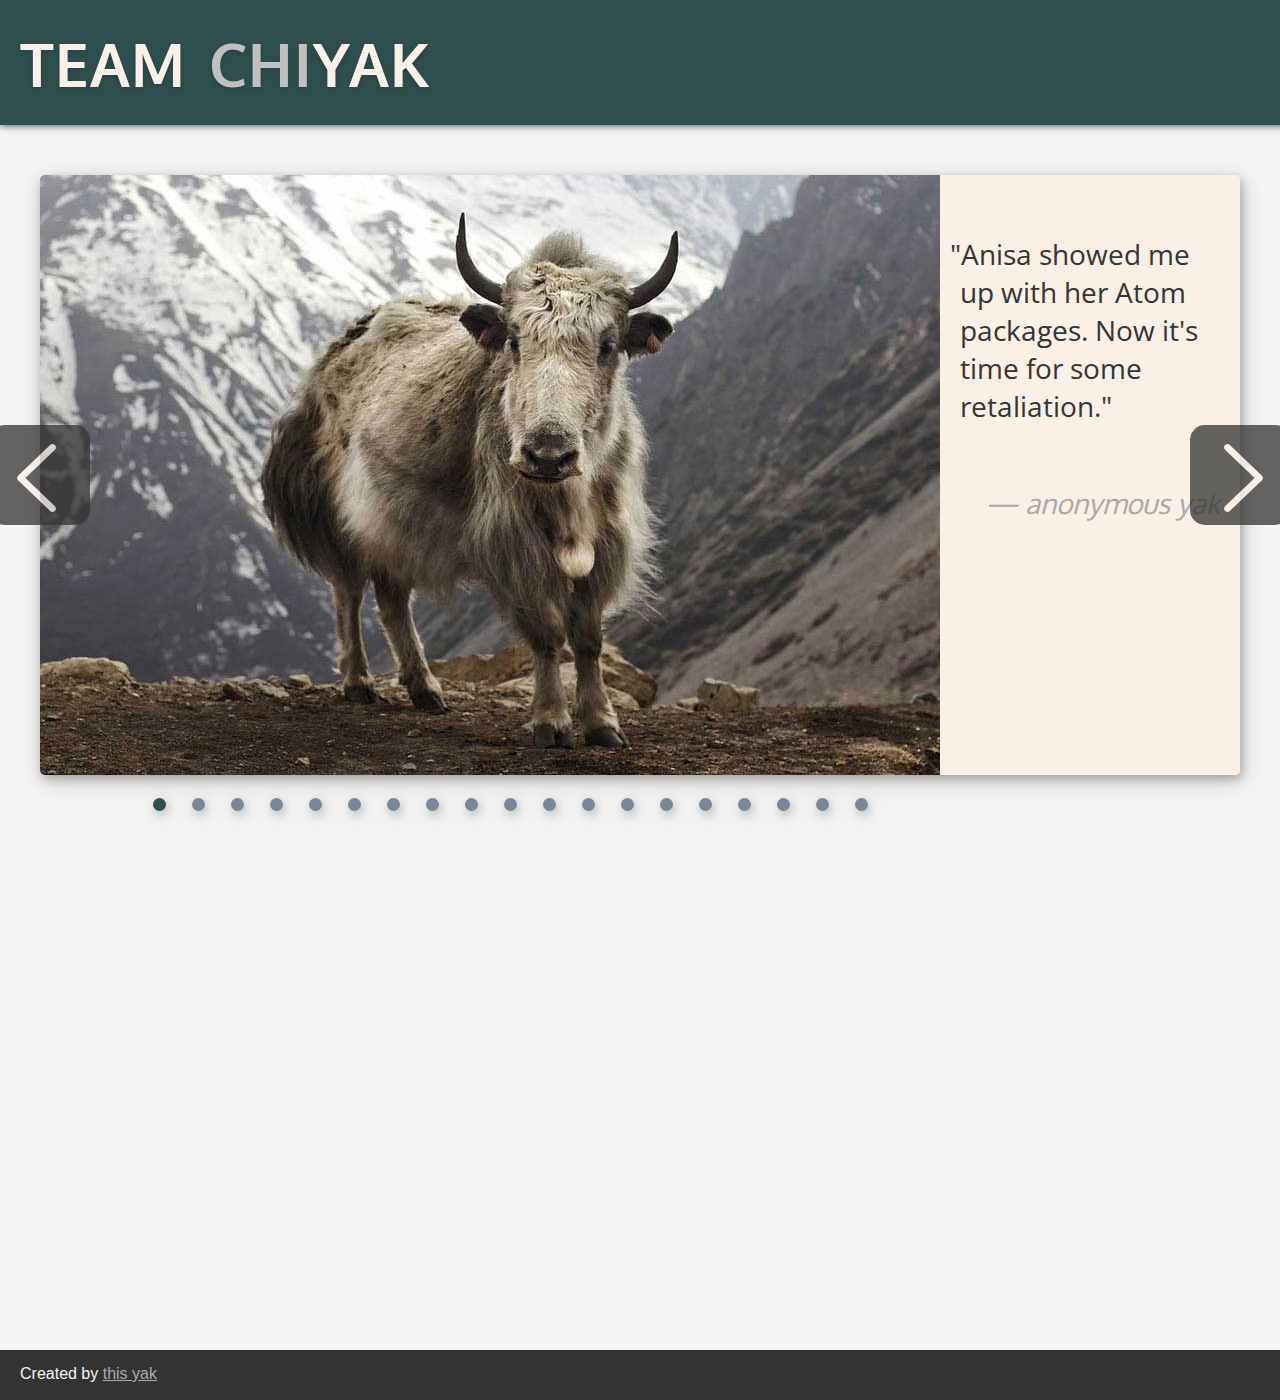
<file: carousel/index.html>
<!DOCTYPE html>
<html>
  <head>
    <meta charset="utf-8">
    <title>Team ChiYak</title>
    <link href="https://fonts.googleapis.com/css?family=Open+Sans+Condensed:300|Oxygen" rel="stylesheet">
    <link rel="stylesheet" href="style.css" />
    <script type="text/javascript" src="scripts/jquery.js"></script>
    <script type="text/javascript" src="scripts/data.js"></script>
    <script type="text/javascript" src="scripts/client.js"></script>
  </head>
  <body>
    <div class="container">
    <header>
      <h1>Team <span id="chi">Chi</span>Yak</h1>
    </header>
    <div id="top"></div>
      <div class="carousel-block">
        <div class="image-block">
          <div class="name-container">
            <p class="name"></p>
          </div>
        </div>
        <div class="text-block hidden">
          <p class="shoutout"></p>
          <p class="attribution">&mdash; Anonymous yak</p>
        </div>
        <div class="button-container" id="prev-button-container">
          <img class="button foregrounded" id="prev-button" src="imgs/buttons/arrow-left.png" alt="previous button"/>
        </div>
        <div class="button-container" id="next-button-container">
          <img class="button foregrounded" id="next-button" src="imgs/buttons/arrow-right.png" alt="next button"/>
        </div>
      </div>
        <div class="dot-container">
        </div>
    </div>
    <footer>
      <p>Created by <a href="#top" id="anna-link">this yak</a></p>
    </footer>
  </body>
  </html>
</file>
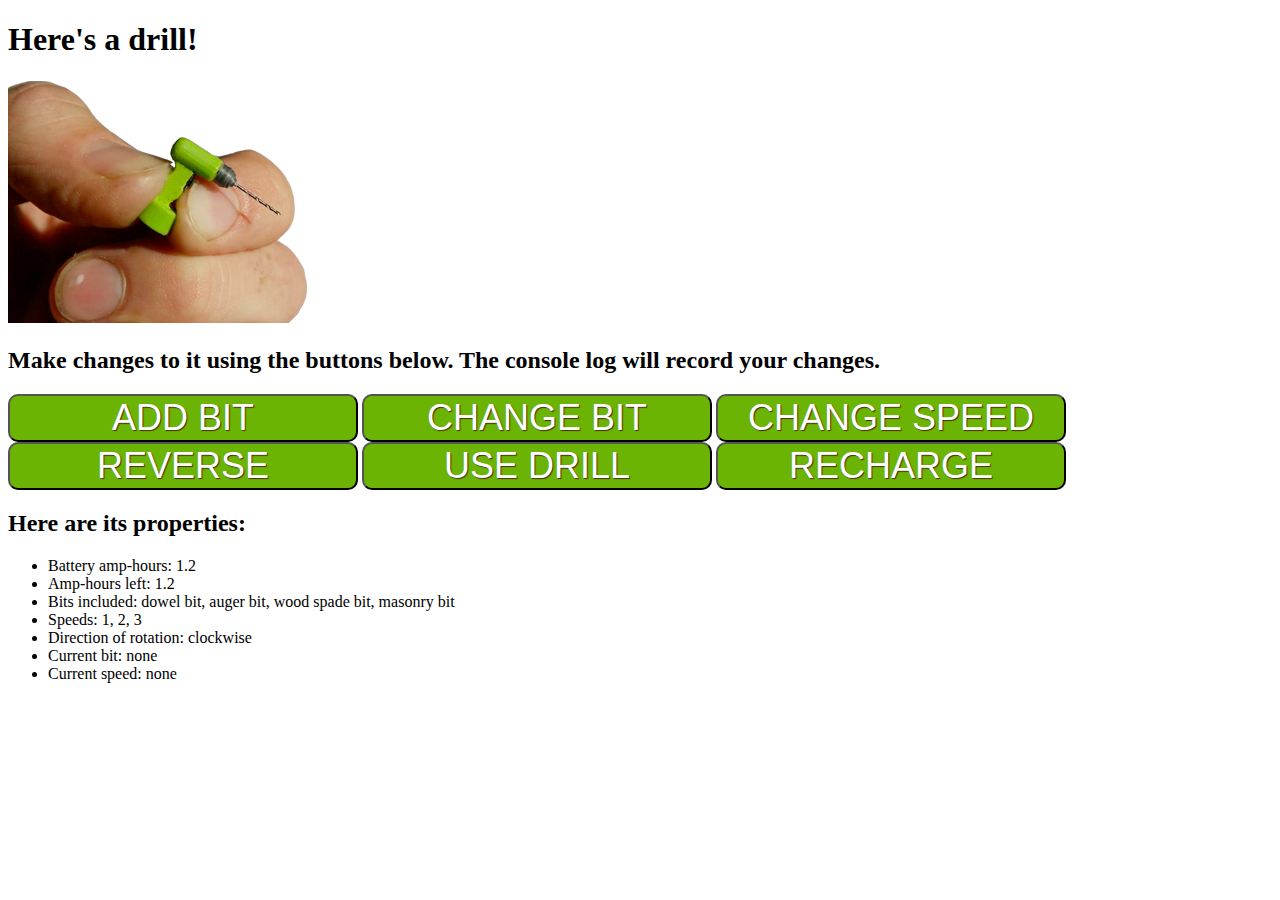
<file: drill/index.html>
<!DOCTYPE html>
<html>
<head>
  <meta charset="utf-8">
  <title>Drills</title>
  <link rel="stylesheet" type="text/css" href="drill_style.css" />
  <script type="text/javascript" src="scripts/jquery-3.1.1.js"></script>
</head>
<body>
  <div id="container">
    <h1>Here's a drill!</h1>
    <img src="images/electric_drill.jpg" alt="electric drill" title="check out this drill"/>
    <h2>Make changes to it using the buttons below. The console log will record your changes.</h2>
    <button id="add_bit">ADD BIT</button>
    <button id="bit">CHANGE BIT</button>
    <button id="speed">CHANGE SPEED</button>
    <button id="change_rotate_dir">REVERSE</button>
    <button id="use_drill">USE DRILL</button>
    <button id="recharge">RECHARGE</button>
    <h2>Here are its properties:</h2>
    <ul>
      <li>Battery amp-hours: <span id="battery_amp_hours"></span></li>
      <li>Amp-hours left: <span id="amp_hours_left"></span></li>
      <li>Bits included: <span id="bits"></span></li>
      <li>Speeds: <span id="speeds"></span></li>
      <li>Direction of rotation: <span id="rotate_dir"></span></li>
      <li>Current bit: <span id="current_bit"></span></li>
      <li>Current speed: <span id="current_speed"></span></li>
    </ul>
  </div>
  <script src="scripts/drill.js"></script>
  <script src="scripts/drill_behavior.js"></script>
</body>
</html>
</file>
<file: carousel/style.css>
html, body, h1, p {
  margin: 0;
  padding: 0;
  height: 100%;
}

header {
  background-color: darkslategrey;
  /*opacity: 0.75;*/
  color: linen;
  text-shadow: 0px 2px 4px rgba(0, 0, 0, 0.10), 0px 3px 10px rgba(0, 0, 0, 0.08);
  text-transform: uppercase;
  font-family: 'Oxygen', sans-serif;
  font-weight: bold;
  letter-spacing: 1px;
  font-size: 30px;
  word-spacing: 6px;
  width: 100%;
  height: 100px;
  top: 0;
  box-shadow: 0 0 8px 0px #333333;
  padding: 25px 0 0 20px;
  position: fixed;
  z-index: 1500;
}

#chi {
  color: silver;
}

footer {
  background-color: #333333;
  color: linen;
  position: static;
  width: 100%;
  bottom: 0;
  height: 35px;
  padding: 15px 0 0 20px;
  font-family: sans-serif;
}

body {
  background-color: #333333;
}

.container {
  background-color: whitesmoke;
  height: 150%;
  min-width: 1200px;
}

.carousel-block {
  background-color: linen;
  width: 1200px;
  height: 600px;
  margin: 0 auto;
  border-radius: 5px;
  /*box-shadow: 2px 2px 20px 5px #333333;*/
  box-shadow: 2px 4px 10px 0 rgba(0, 0, 0, 0.22), 2px 6px 24px 0 rgba(0, 0, 0, 0.20);
  position: relative;
  top: 175px;
}

.button-container {
  position: relative;
  top: -350px;
  height: 100px;
  width: 100px;
  cursor: pointer;
  border-radius: 15%;
}

.button {
  border-radius: 15%;
  position: absolute;
  z-index: 1000;
}

#prev-button-container {
  float: left;
  left: -50px;
}

#next-button-container {
  float: right;
  right: -50px;
}

.image-block {
  position: relative;
  height: 600px;
  width: 900px;
  float: left;

}

.name-container {
  background-color: darkslategrey;
  height: 100px;
  width: 100%;
  position: absolute;
  bottom: 15px;
  opacity: 0.75;
  z-index: 666;
}

.name {
  color: linen;
  font-family: 'Oxygen', sans-serif;
  font-size: 32px;
  letter-spacing: 2px;
  word-spacing: 4px;
  margin: 34px 0 0 34px;
  opacity: 1;
  text-transform: uppercase;
  text-shadow: 1px 1px 1px #333333;
  z-index: 996;
}

.text-block {
  background-color: linen;
  height: 600px;
  width: 300px;
  position: relative;
  float: right;
  border-radius: 0 5px 5px 0;
}

.shoutout {
  margin: 60px 20px 60px 20px;
  color: #333333;
  font-family: 'Open Sans Condensed', sans-serif;
  font-size: 28px;
  height: auto;
  text-indent: -0.35em;
}

.attribution {
  color: darkgrey;
  height: auto;
  width: auto;
  font-family: 'Oxygen', sans-serif;
  font-size: 28px;
  float: right;
  margin: 0px 20px 0px 20px;
  text-transform: lowercase;
  font-style: italic;
  position: relative;
}

.yak-count {
  color: #333333;
  font-size: 24px;
  font-family: 'Open Sans Condensed', sans-serif;
  position: absolute;
  width: 100%;
  height: auto;
  top: 500px;
  margin: 0 125px;
}

.dot {
  background-color: lightslategrey;
  height: 13px;
  width: 13px;
  border-radius: 50%;
  margin: 13px;
  float: left;
  overflow: hidden;
  box-shadow: 2px 4px 10px 0 rgba(0, 0, 0, 0.22), 2px 6px 24px 0 rgba(0, 0, 0, 0.20);
}

.dot-container {
  position: relative;
  margin: 0 auto;
  width: 80%;
  max-height: 40px;
  top: 185px;
}

.selected {
  background-color: darkslategrey;
  /*box-shadow: 0 0 3px 3px linen;*/
}

.highlight {
  cursor: pointer;
}

.dot.highlight {
  background-color: silver;
}

.button.highlight {
  opacity: 0.95;
  box-shadow: 0 0 6px 3px darkslategrey;
}

.yak-pic {
  width: 100%;
  border-radius: 5px 0 0 5px;
  position: absolute;
  z-index: 555;
}

#anna-link {
  color: darkgrey;
}

#anna-link.highlight {
  color: linen;
}

.foregrounded {
  opacity: 0.75;
}

.hidden {
  display: none;
}
</file>
<file: drill/drill_style.css>
button {
  background-color: #6BB403;
  width: 350px;
  font-size: 36px;
  border-radius: 10px;
  color: white;
  text-shadow: 1px 1px 1px #4B2D13;
}
</file>
